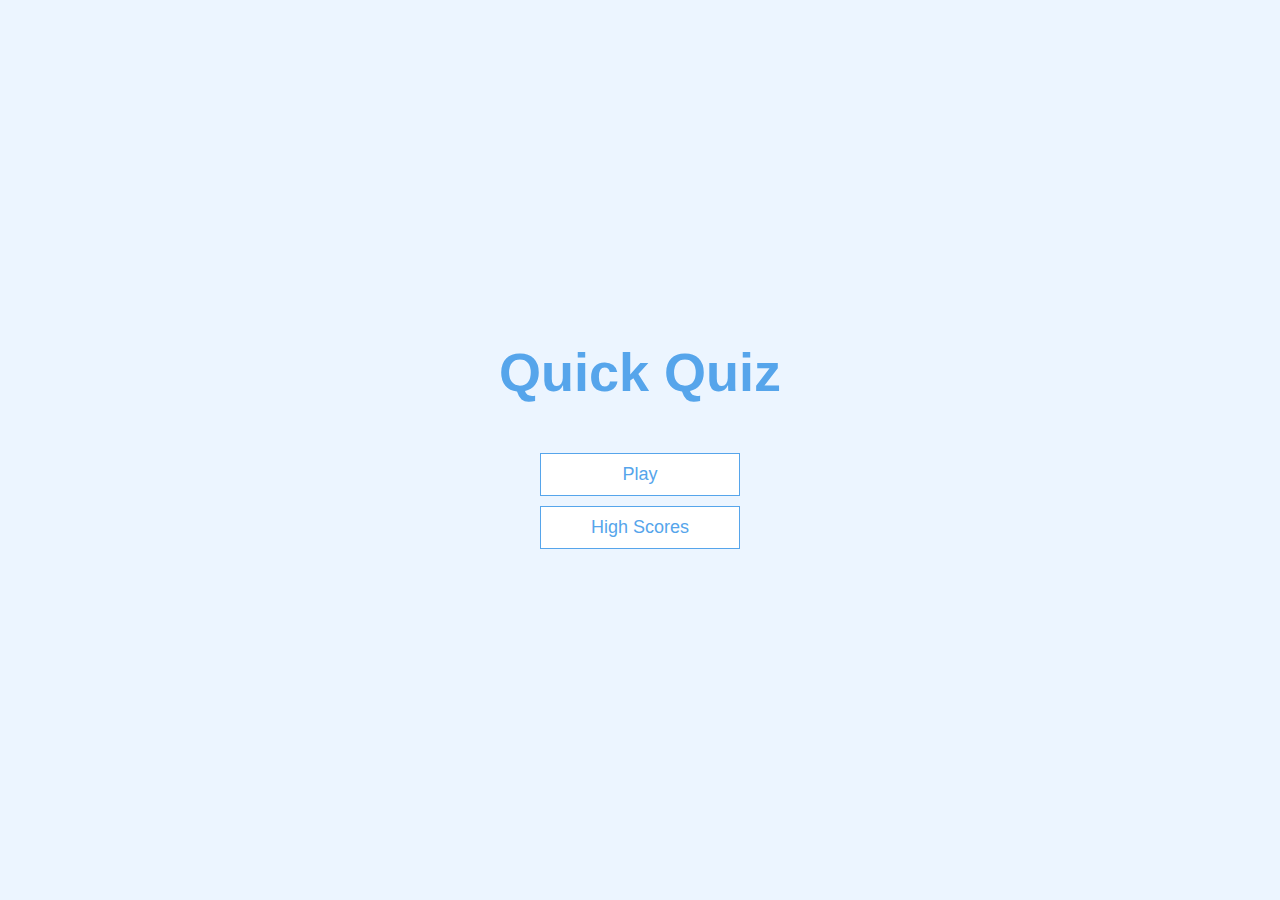
<file: index.html>
<!DOCTYPE html>
<html lang="en">
  <head>
    <meta charset="UTF-8" />
    <meta http-equiv="X-UA-Compatible" content="ie=edge" />
    <meta name="viewport" content="width=device-width, initial-scale=1.0" />
    <title>Quick Quiz</title>
    <link rel="stylesheet" href="app.css">
  </head>
  <body>
      <div class="container">
      <div id="home" class="flex-center flex-column">
        <h1>Quick Quiz</h1>
        <a class="btn" href="game.html">Play</a>
        <a class="btn" href="highscores.html">High Scores</a>
      </div>
    </div>
  </body>
</html>
</file>
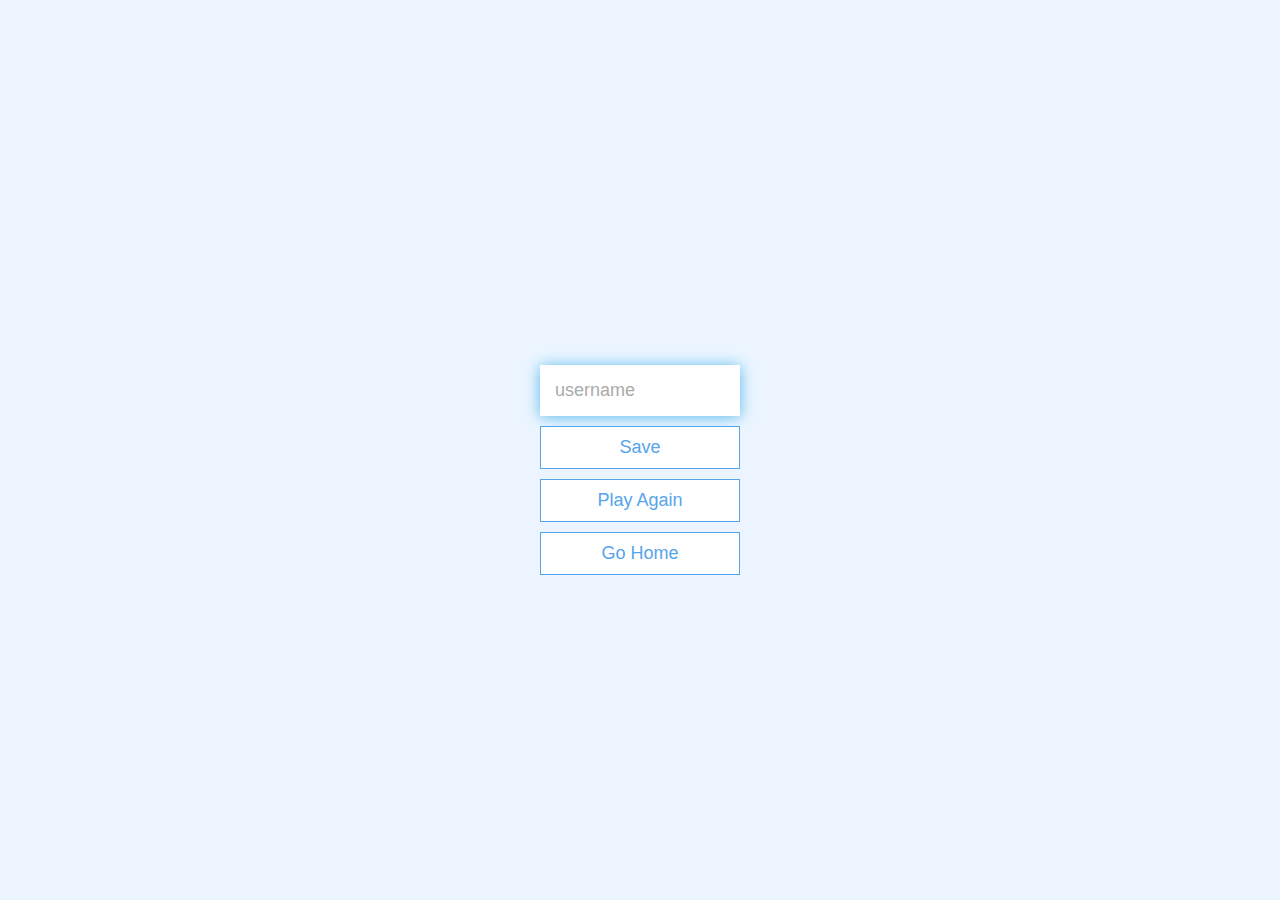
<file: end.html>
<!DOCTYPE html>
<html lang="en">
<head>
    <meta charset="UTF-8">
    <meta http-equiv="X-UA-Compatible" content="IE=edge">
    <meta name="viewport" content="width=device-width, initial-scale=1.0">
    <title>Congrats!</title>
    <link rel="stylesheet" href="app.css">
</head>
<body>
    <div class="container">
        <div id="end" class="flex-center flex-column">
           <h1 id="finalScore"></h1>
           <form>
               <input 
               type="text" 
               name="username"
                id="username" 
                placeholder="username"
                />
                <button 
                type="submit"
                 class="btn"
                  id="saveScoreBtn" 
                  onclick="saveHighScore(event)"
                  disabled
                  >
                  Save
                </button>   
           </form>
           <a class="btn" href="/game.html">Play Again</a>
           <a class="btn" href="/">Go Home</a>
        </div>
    </div>
    <script src="end.js"></script>
</body>
</html>
</file>
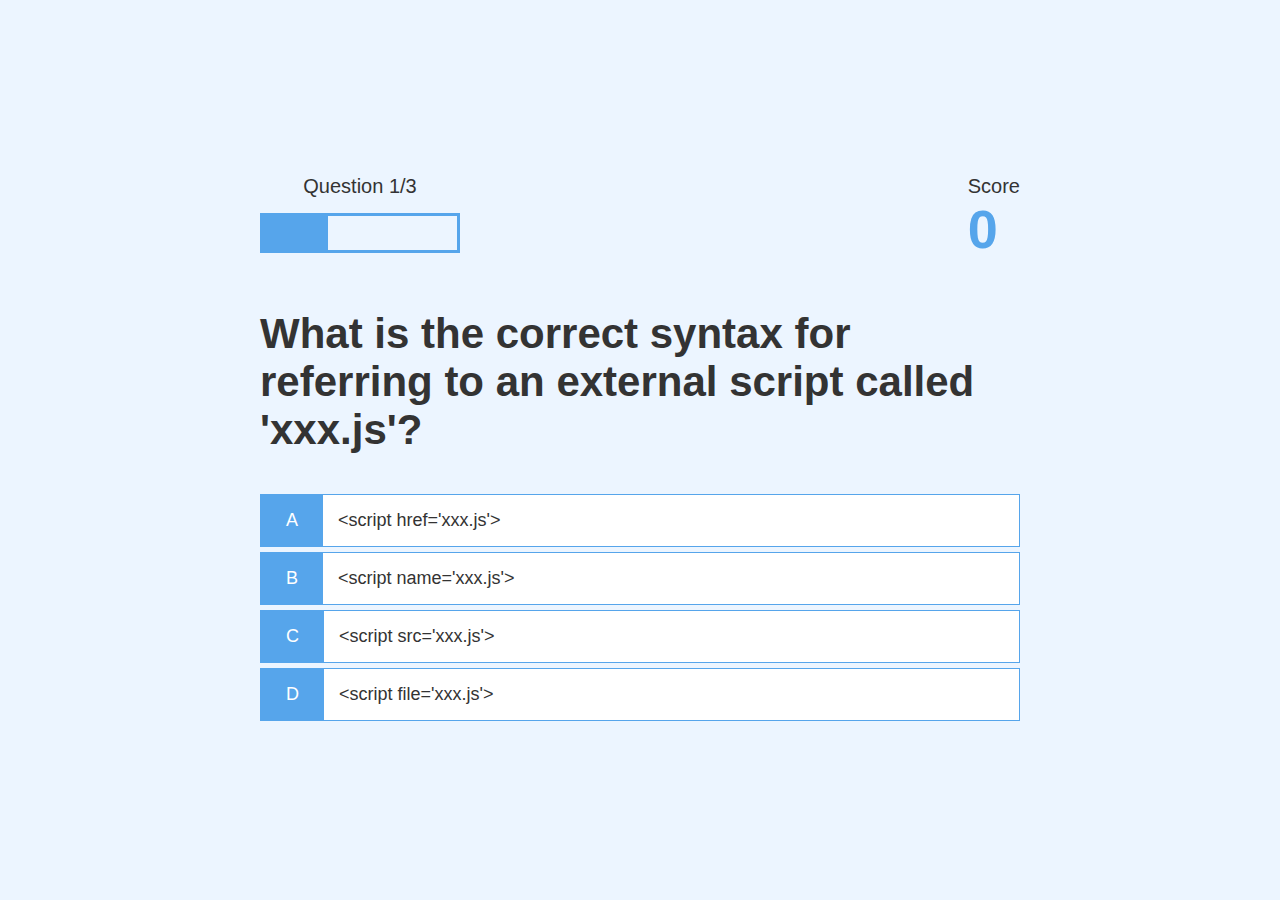
<file: game.html>
<!DOCTYPE html>
<html lang="en">
  <head>
    <meta charset="UTF-8" />
    <meta name="viewport" content="width=device-width, initial-scale=1.0" />
    <meta http-equiv="X-UA-Compatible" content="ie=edge" />
    <title>Quick Quiz - Play</title>
    <link rel="stylesheet" href="app.css" />
    <link rel="stylesheet" href="game.css" />
  </head>
  <body>
    <div class="container">
      <div id="game" class="justify-center flex-column">
        <div id="hud">
          <div id="hud-item">
            <p id="progressText" class="hud-prefix">
              Question
            </p>
            <div id="progressBar">
              <div id="progressBarFull"></div>
            </div>
          </div>
          <div id="hud-item">
            <p class="hud-prefix">
              Score
            </p>
            <h1 class="hud-main-text" id="score">
              0
            </h1>
          </div>
        </div>
        <h2 id="question">What is the answer to this questions?</h2>
        <div class="choice-container">
          <p class="choice-prefix">A</p>
          <p class="choice-text" data-number="1">Choice 1</p>
        </div>
        <div class="choice-container">
          <p class="choice-prefix">B</p>
          <p class="choice-text" data-number="2">Choice 2</p>
        </div>
        <div class="choice-container">
          <p class="choice-prefix">C</p>
          <p class="choice-text" data-number="3">Choice 3</p>
        </div>
        <div class="choice-container">
          <p class="choice-prefix">D</p>
          <p class="choice-text" data-number="4">Choice 4</p>
        </div>
      </div>
    </div>
    <script src="game.js"></script>
  </body>
</html>
</file>
<file: app.css>
:root{
  background-color: #ecf5ff;
  font-size: 62.5%;
}

*{
  box-sizing: border-box;
  font-family: Arial, Helvetica, sans-serif;
  margin: 0;
  padding: 0;
  color: #333;
}

h1,
h2,
h3,
h4 {
margin-bottom: 1rem;
}

h1 {
  font-size: 5.4rem;
  color: #56a5eb;
  margin-bottom: 5rem;
}

h1 > span {
  font-size: 2.4rem;
  font-weight: 500;
}

h2 {
  font-size: 4.2rem;
  margin-bottom: 4rem;
  font-weight: 700;
}

h3 {
  font-size: 2.8rem;
  font-weight: 500;
}

/*UTILITES*/

.container{
width: 100vw;
height: 100vh;
display: flex;
justify-content: center;
align-items: center ;
max-width: 80rem;
margin: 0 auto;
padding: 2rem;
}

.container > * {
width: 100%;
}

.flex-column {
display: flex;
flex-direction: column;
}

.flex-center {
justify-content: center;
align-items: center;
}

.justify-center {
justify-content: center;
}

.text-center {
text-align: center;
}

.hidden {
display: none;
}

/*BUTTONS*/ 
.btn {
font-size: 1.8rem;
padding: 1rem 0;
width: 20rem;
text-align: center;
border: 0.1rem solid #56a5eb;
margin-bottom: 1rem;
text-decoration: none;
color: #56a5eb;
background-color: white;
}

.btn:hover {
cursor: pointer;
box-shadow: 0 0.4rem 1.4rem 0 rgba(86, 185, 235, 0.5);
transform: translateY(-0.1rem);
transition: transform 150ms;
}

.btn[disabled]:hover {
cursor: not-allowed;
box-shadow: none;
transform: none;
}

/*FORMS*/
form {
width: 100%;
display: flex;
flex-direction: column;
align-items: center;
}

input {
margin-bottom: 1rem;
width: 20rem;
padding: 1.5rem;
font-size: 1.8rem;
border: none;
box-shadow: 0 0.1rem 1.4rem 0 rgba(86,185,235, 05);
}

input::placeholder{
color: #aaa;
}
</file>
<file: game.css>
.choice-container{
    display: flex;
    margin-bottom: 0.5rem;
    width: 100%;
    font-size: 1.8rem;
    border: 0.1rem solid rgb(86,165,235);
    background-color: white;
}

.choice-container:hover{
    cursor: pointer;
    box-shadow: 0 0.4rem 1.4rem 0 rgba(86, 185, 235, 0.5);
    transform: translateY(-0.1rem);
    transition: transform 150ms;
}

.choice-prefix{
    padding: 1.5rem 2.5rem;
    background-color: #56a5eb;
    color: white;
}

.choice-text{
    padding: 1.5rem;
    width: 100%;
}

.correct {
    background-color: #28a745;
}

.incorrect {
    background-color: #dc3545;
}

/*HUD*/

#hud{
    display: flex;
    justify-content: space-between;
}

.hud-prefix {
    text-align: center;
    font-size: 2rem;
}

.hud-main-text {
    text-align: centerr;
}

#progressBar{
    width: 20rem;
    height: 4rem;
    border: 0.3rem solid #56a5eb;
    margin-top: 1.5rem;
}

#progressBarFull {
    height: 3.4rem;
    background-color: #56a5eb;
    width: 0%;
}
</file>
